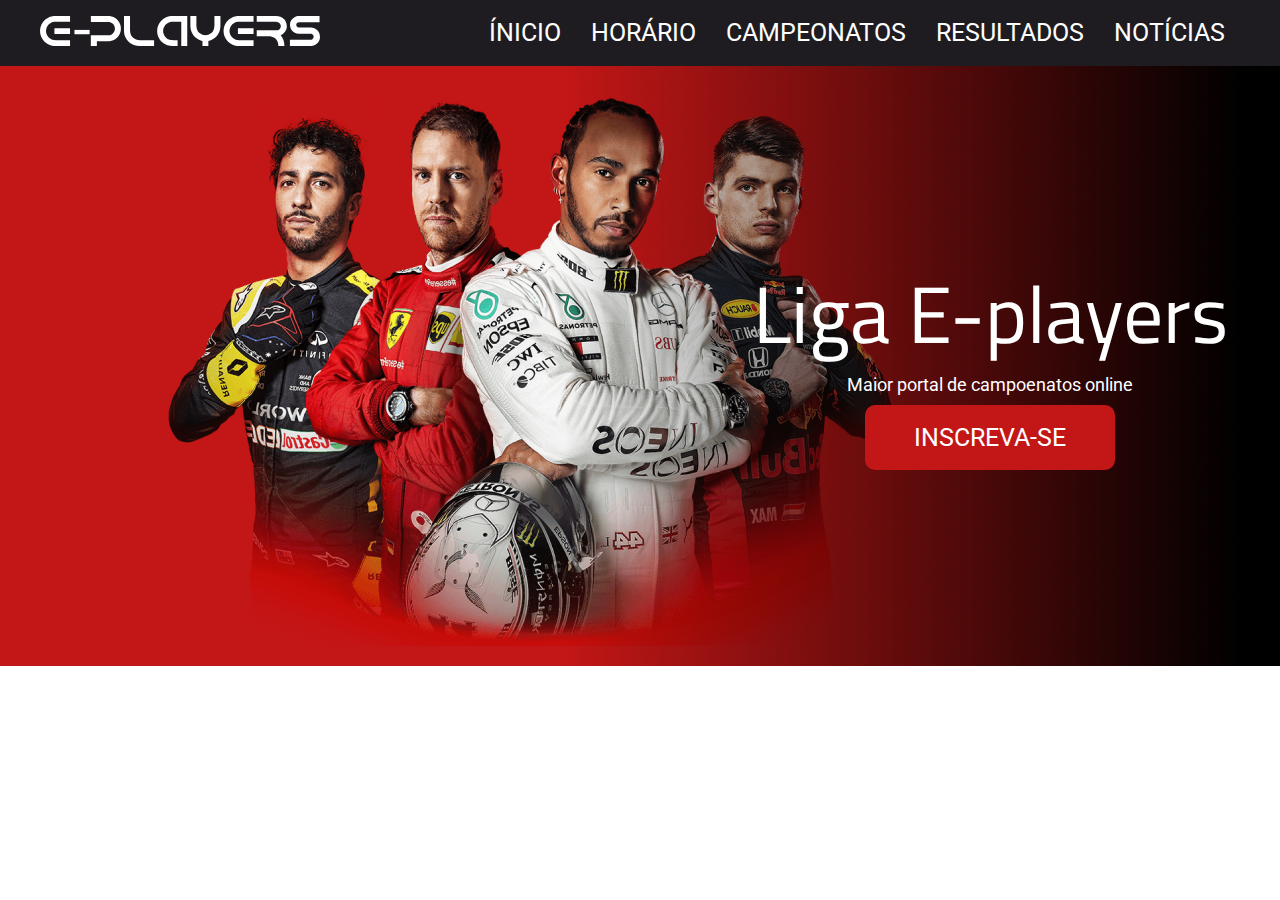
<file: SA2_ENCONTRO_REMOTO 2/index.html>
<!DOCTYPE html>
<html lang="pt_BR">

<head>
    <meta charset="UTF-8">
    <meta http-equiv="X-UA-Compatible" content="IE=edge">
    <meta name="viewport" content="width=device-width, initial-scale=1.0">
    <link rel="stylesheet" href="CSS/style.css">
    <title>E-Players</title>
</head>

<body>
    <header>
        <main class="headContainer">
            <section class="logoContainer">
                <img class="logo" src="images/logo.svg" alt="">
            </section>
            <section>
                <nav>
                    <!-- Class menu deve ser aplicada em cada "NAV" elemento pois text_decortion não herda definições-->
                    <a class="menu" href="#">Ínicio</a>
                    <a class="menu" href="#">Horário</a>
                    <a class="menu" href="#">Campeonatos</a>
                    <a class="menu" href="#">Resultados</a>
                    <a class="menu" href="#">Notícias</a>
                </nav>
            </section>
        </main>
    </header>
    <main>
        <section class="produtos">
            <div class="container-grid">
                <article class="banner-info">
                    <h1>Liga E-players</h1>
                    <p>Maior portal de campoenatos online</p>
                    <nav>
                        <a href="#">Inscreva-se</a>
                    </nav>
                </article>
            </div>
        </section>
    </main>
</body>

</html>
</file>
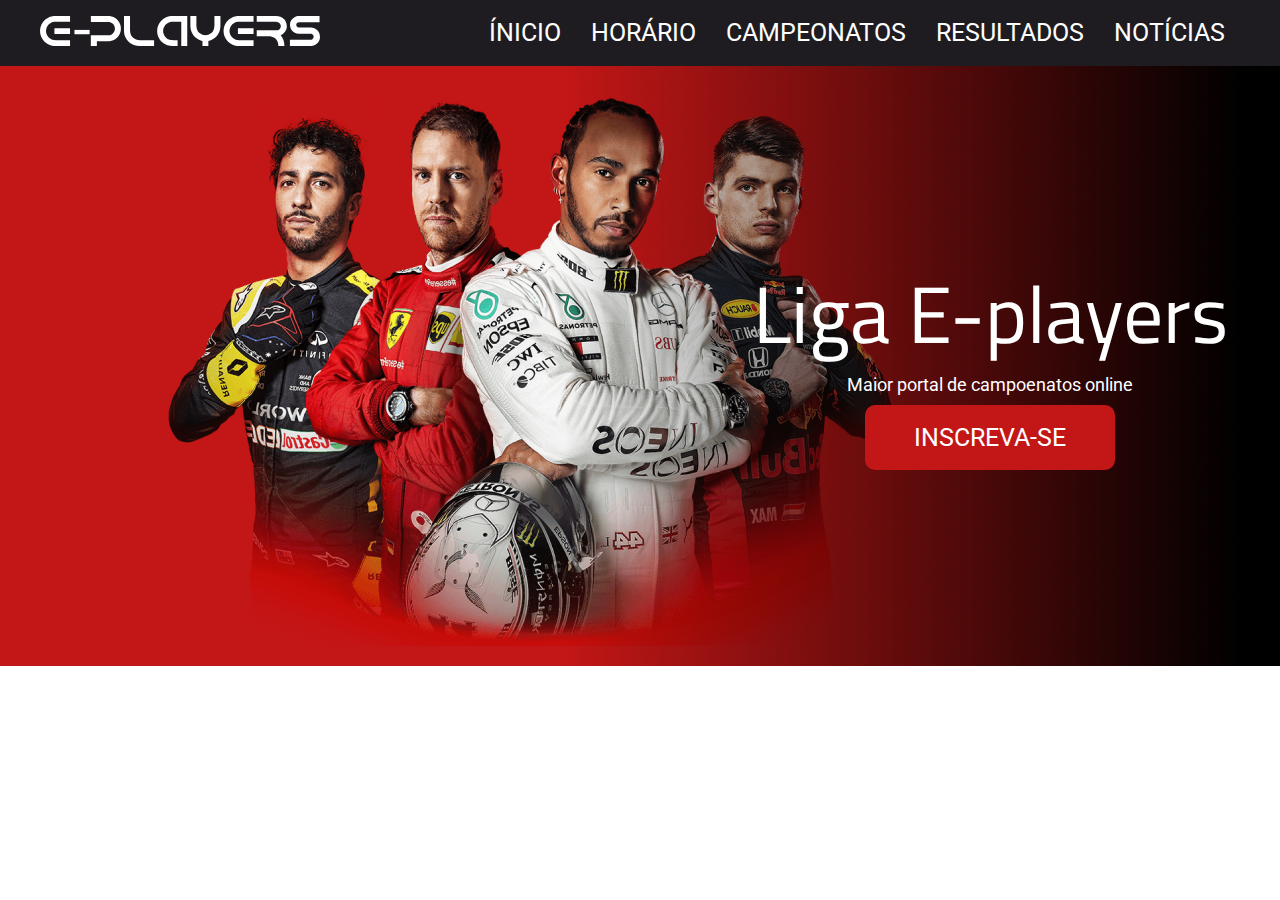
<file: SA2_ENCONTRO_REMOTO 3/index.html>
<!DOCTYPE html>
<html lang="pt_BR">

<head>
    <meta charset="UTF-8">
    <meta http-equiv="X-UA-Compatible" content="IE=edge">
    <meta name="viewport" content="width=device-width, initial-scale=1.0">
    <link rel="stylesheet" href="CSS/style.css">
    <title>E-Players</title>
</head>

<body>
    <header>
        <main class="headContainer">
            <section class="logoContainer">
                <img class="logo" src="images/logo.svg" alt="">
                <img class="imgMenu" src="images/bars.svg" alt="">
            </section>

            

            
            <section>
                <nav>
                    <!-- Class menu deve ser aplicada em cada "NAV" elemento pois text_decortion não herda definições-->
                    <a class="menu" href="#">Ínicio</a>
                    <a class="menu" href="#">Horário</a>
                    <a class="menu" href="#">Campeonatos</a>
                    <a class="menu" href="#">Resultados</a>
                    <a class="menu" href="#">Notícias</a>
                </nav>
            </section>
            
        </main>
    </header>
    <main>
        <section class="produtos">
            <div class="container-grid">
                <article class="banner-info">
                    <h1>Liga E-players</h1>
                    <p>Maior portal de campoenatos online</p>
                    <nav>
                        <a href="#">Inscreva-se</a>
                    </nav>
                </article>
            </div>
        </section>
    </main>
</body>

</html>
</file>
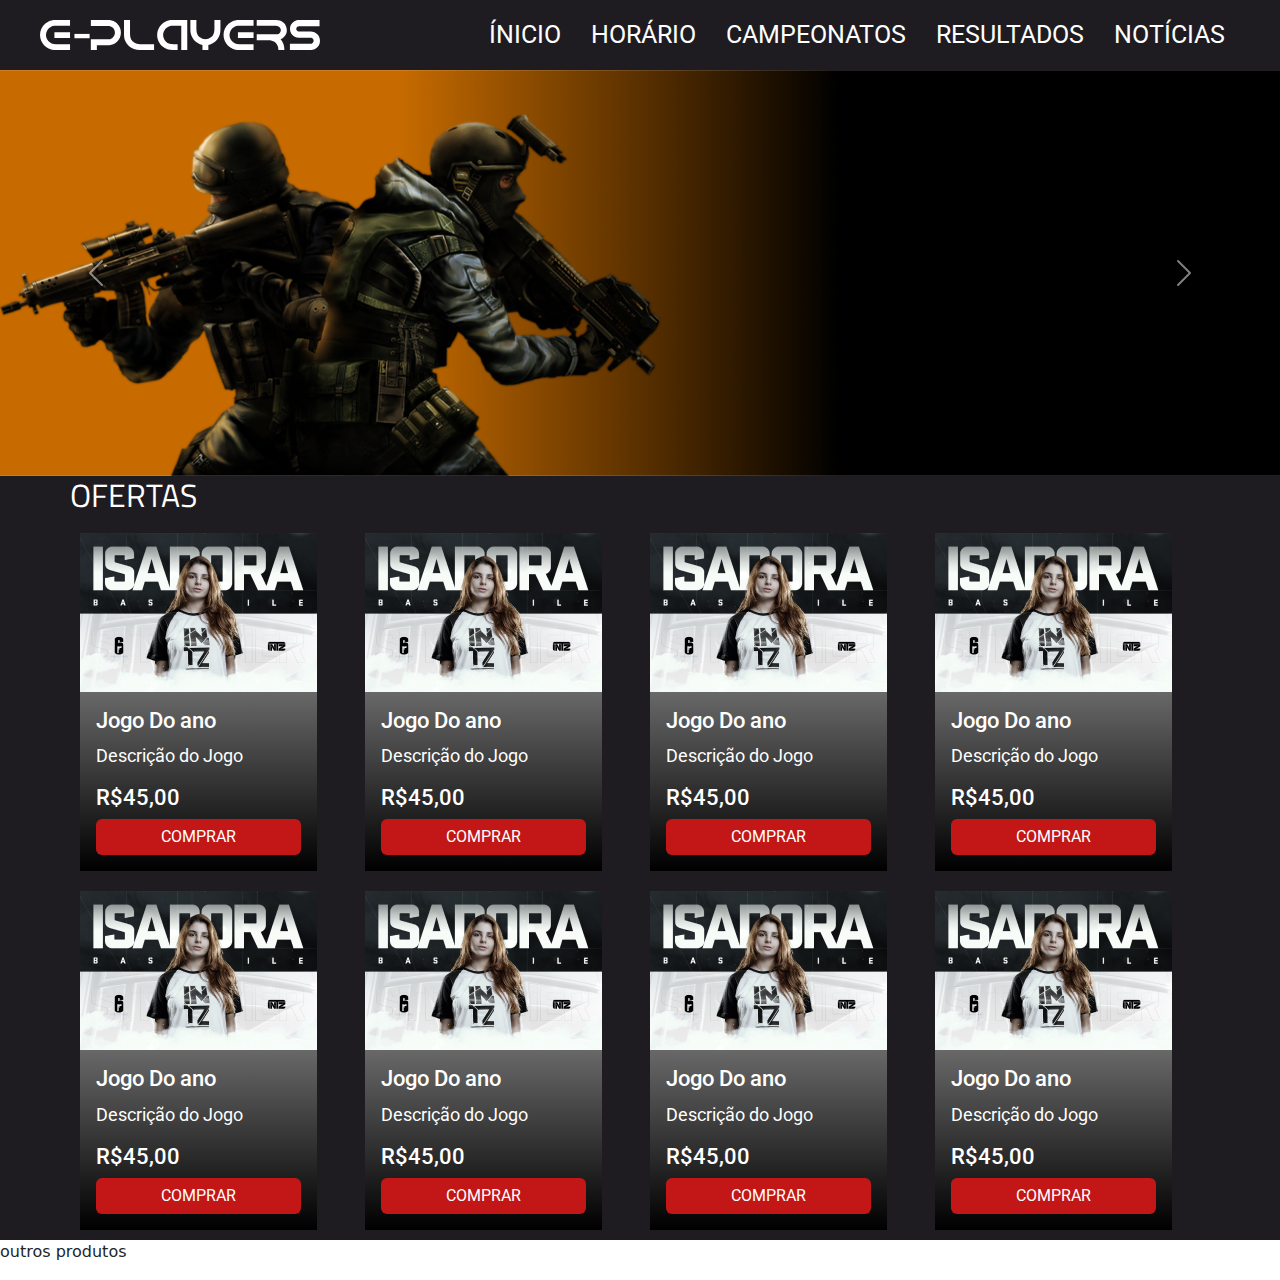
<file: SA2_ENCONTRO_REMOTO 5/index.html>
<!DOCTYPE html>
<html lang="pt_BR">

<head>
    <meta charset="UTF-8">
    <meta http-equiv="X-UA-Compatible" content="IE=edge">
    <meta name="viewport" content="width=device-width, initial-scale=1.0">

    <link rel="stylesheet" href="https://cdn.jsdelivr.net/npm/bootstrap@5.2.0/dist/css/bootstrap.min.css">

    <link rel="stylesheet" href="CSS/style.css">
    <title>E-Players</title>
</head>

<body>
    <header>
        <main class="headContainer">
            <section class="logoContainer">
                <img class="logo" src="images/logo.svg" alt="">
                <img onclick="mostrarMenu ()" class="imgMenu" src="images/bars.svg" alt="">
            </section>

            <section>
                <nav class="menuNav" id="navMenu">
                    <!-- Class menu deve ser aplicada em cada "NAV" elemento pois text_decortion não herda definições-->
                    <a class="menu" href="#">Ínicio</a>
                    <a class="menu" href="#">Horário</a>
                    <a class="menu" href="#">Campeonatos</a>
                    <a class="menu" href="#">Resultados</a>
                    <a class="menu" href="#">Notícias</a>
                </nav>
            </section>
        </main>
    </header>
    <main>

        <!-- Banner antigo flexbox -->

        <!-- <section class="produtos">
            <div class="container-grid">
                <article class="banner-info">
                    <h1>Liga E-players</h1>
                    <p>Maior portal de campoenatos online</p>
                    <nav>
                        <a href="#">Inscreva-se</a>
                    </nav>
                </article>
            </div>
        </section> -->

        <!-- Banner bootstrap -->

        <div id="carouselExampleInterval" class="carousel slide" data-bs-ride="carousel">
            <div class="carousel-inner">
                <div class="carousel-item active" data-bs-interval="1000">
                    <img src="images/banner_cs.png" class="d-block w-100" alt="...">
                </div>
                <div class="carousel-item" data-bs-interval="2000">
                    <img src="images/banner_lol.png" class="d-block w-100" alt="...">
                </div>
                <div class="carousel-item">
                    <img src="images/banner_pilotos.png" class="d-block w-100" alt="...">
                </div>
            </div>
            <button class="carousel-control-prev" type="button" data-bs-target="#carouselExampleInterval"
                data-bs-slide="prev">
                <span class="carousel-control-prev-icon" aria-hidden="true"></span>
                <span class="visually-hidden">Previous</span>
            </button>
            <button class="carousel-control-next" type="button" data-bs-target="#carouselExampleInterval"
                data-bs-slide="next">
                <span class="carousel-control-next-icon" aria-hidden="true"></span>
                <span class="visually-hidden">Next</span>
            </button>
        </div>

    </main>

    <!-- produtos bootstrap -->

<section class="produtos1">
    <div class="container">

        <div> 
            <h2 class="ofertas"> ofertas  </h2> 
        </div>

        <div class="row">
            <div class="col-12 col-md-6 col-lg-3 d-flex justify-content-center justify-content-md-start">
                <div class="card">
                    <img src="images/cardnews.jpg" class="card-img-top" alt="Ops! Sem Imagem">
                    <div class="card-body">
                      <h5 class="card-title">Jogo Do ano</h5>
                      <p class="card-text">Descrição do Jogo</p>
                      <h5 class="card-title">R$45,00</h5>
                      <a href="#" class="btn btn-primary">comprar</a>
                    </div>
                </div>  <!--fim do card-->    
            </div>
            <div class="col-12 col-md-6 col-lg-3 d-flex justify-content-center justify-content-md-start">
                <div class="card">
                    <img src="images/cardnews.jpg" class="card-img-top" alt="Ops! Sem Imagem">
                    <div class="card-body">
                      <h5 class="card-title">Jogo Do ano</h5>
                      <p class="card-text">Descrição do Jogo</p>
                      <h5 class="card-title">R$45,00</h5>
                      <a href="#" class="btn btn-primary">comprar</a>
                    </div>
                </div>  <!--fim do card-->    
            </div>
            <div class="col-12 col-md-6 col-lg-3 d-flex justify-content-center justify-content-md-start">
                <div class="card">
                    <img src="images/cardnews.jpg" class="card-img-top" alt="Ops! Sem Imagem">
                    <div class="card-body">
                      <h5 class="card-title">Jogo Do ano</h5>
                      <p class="card-text">Descrição do Jogo</p>
                      <h5 class="card-title">R$45,00</h5>
                      <a href="#" class="btn btn-primary">comprar</a>
                    </div>
                </div>  <!--fim do card-->    
            </div>
            <div class="col-12 col-md-6 col-lg-3 d-flex justify-content-center justify-content-md-start">
                <div class="card">
                    <img src="images/cardnews.jpg" class="card-img-top" alt="Ops! Sem Imagem">
                    <div class="card-body">
                      <h5 class="card-title">Jogo Do ano</h5>
                      <p class="card-text">Descrição do Jogo</p>
                      <h5 class="card-title">R$45,00</h5>
                      <a href="#" class="btn btn-primary">comprar</a>
                    </div>
                </div>  <!--fim do card-->    
            </div>
            <div class="col-12 col-md-6 col-lg-3 d-flex justify-content-center justify-content-md-start">
                <div class="card">
                    <img src="images/cardnews.jpg" class="card-img-top" alt="Ops! Sem Imagem">
                    <div class="card-body">
                      <h5 class="card-title">Jogo Do ano</h5>
                      <p class="card-text">Descrição do Jogo</p>
                      <h5 class="card-title">R$45,00</h5>
                      <a href="#" class="btn btn-primary">comprar</a>
                    </div>
                </div>  <!--fim do card-->    
            </div>
            <div class="col-12 col-md-6 col-lg-3 d-flex justify-content-center justify-content-md-start">
                <div class="card">
                    <img src="images/cardnews.jpg" class="card-img-top" alt="Ops! Sem Imagem">
                    <div class="card-body">
                      <h5 class="card-title">Jogo Do ano</h5>
                      <p class="card-text">Descrição do Jogo</p>
                      <h5 class="card-title">R$45,00</h5>
                      <a href="#" class="btn btn-primary">comprar</a>
                    </div>
                </div>  <!--fim do card-->    
            </div>
            <div class="col-12 col-md-6 col-lg-3 d-flex justify-content-center justify-content-md-start">
                <div class="card">
                    <img src="images/cardnews.jpg" class="card-img-top" alt="Ops! Sem Imagem">
                    <div class="card-body">
                      <h5 class="card-title">Jogo Do ano</h5>
                      <p class="card-text">Descrição do Jogo</p>
                      <h5 class="card-title">R$45,00</h5>
                      <a href="#" class="btn btn-primary">comprar</a>
                    </div>
                </div>  <!--fim do card-->    
            </div>
            <div class="col-12 col-md-6 col-lg-3 d-flex justify-content-center justify-content-md-start">
                <div class="card">
                    <img src="images/cardnews.jpg" class="card-img-top" alt="Ops! Sem Imagem">
                    <div class="card-body">
                      <h5 class="card-title">Jogo Do ano</h5>
                      <p class="card-text">Descrição do Jogo</p>
                      <h5 class="card-title">R$45,00</h5>
                      <a href="#" class="btn btn-primary">comprar</a>
                    </div>
                </div>  <!--fim do card-->    
            </div>
        </div> <!-- fim da linha -->
    </div> <!-- fim do container -->

</section> <!-- fim section produtos1-->
 
<p>outros produtos</p>
    
    <script src="https://cdn.jsdelivr.net/npm/bootstrap@5.2.0/dist/js/bootstrap.bundle.min.js"></script>
    <script src="JavaScript.Js"></script>
</body>

</html>
</file>
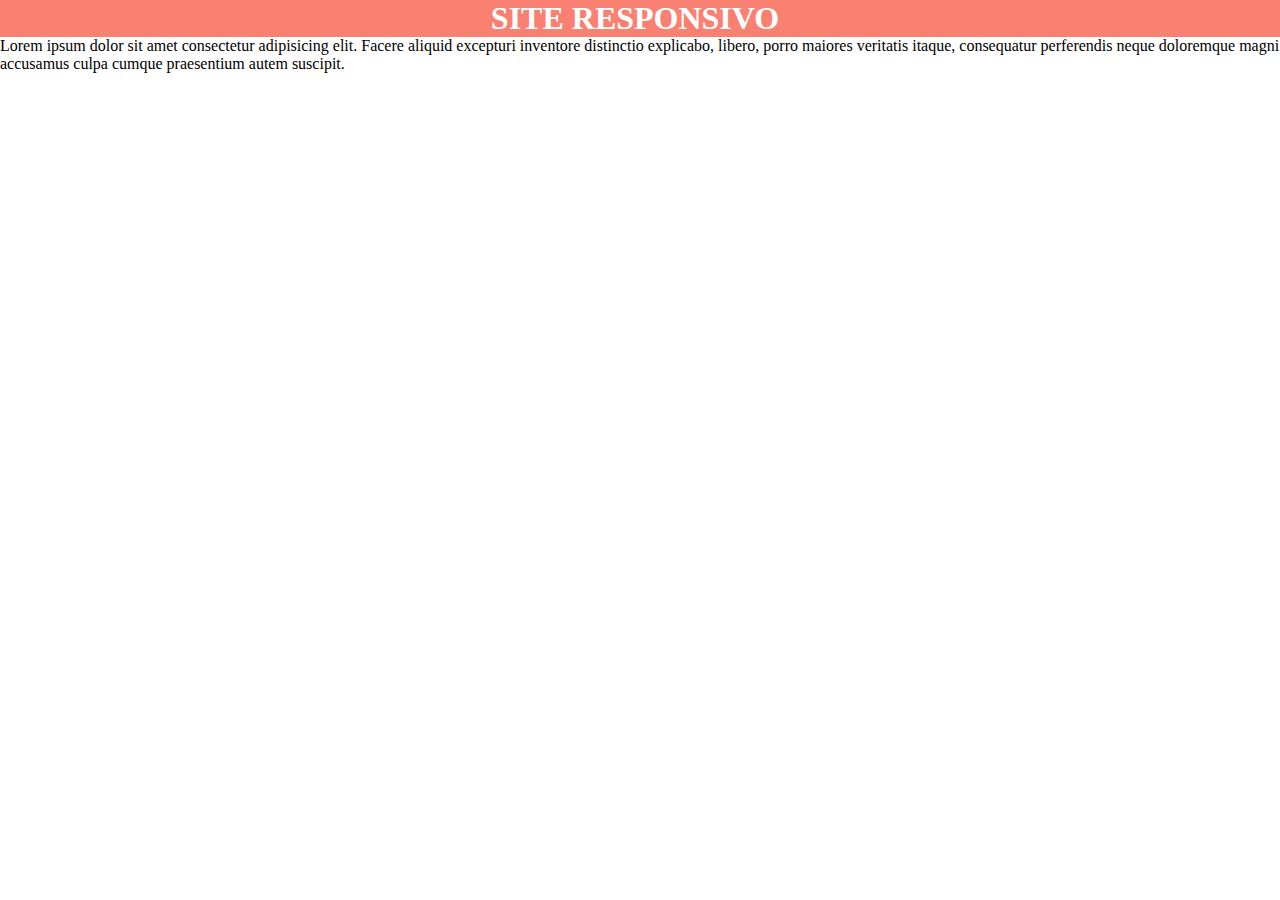
<file: SA2_ENCONTRO_REMOTO 3/exemploResponsivo.html>
<!DOCTYPE html>
<html lang="pt-br">

<head>
    <meta charset="UTF-8">
    <meta http-equiv="X-UA-Compatible" content="IE=edge">
    <meta name="viewport" content="width=device-width, initial-scale=1.0">
    <title>Site responsivo</title>
    <style>
        * {
            margin: 0;
            padding: 0;
            box-sizing: border-box;
        }

        h1 {
            text-transform: uppercase;
        }

        /* mobile first de 0px a 767px*/
        @media screen and (min-width: 320px) {
            h1 {
                text-align: center;
            }
        }

        /* tablet de 768 a 991*/
        @media screen and (min-width: 768px) {
            h1 {
                text-align: center;
            }
        }

        /* desktop de 992px a 1200px */
        @media screen and (min-width: 992px) {
            h1 {
                background-color: salmon;
                color: white;
                text-align: right;
                padding-right: 10px;
            }
        }

        /* notebook de 1200 a 1440 */
        @media screen and (min-width: 1200px) {
            h1 {
                text-align: center;
            }
        }

        /* fullhd maior que 1440px */
        @media screen and (min-width: 1440px) {
            h1 {
                text-align: center;
            }
        }
    </style>
</head>

<body>
        <header>
            <h1> Site responsivo </h1>
        </header>
        <p>Lorem ipsum dolor sit amet consectetur adipisicing elit. Facere aliquid excepturi inventore distinctio
            explicabo, libero, porro maiores veritatis itaque, consequatur perferendis neque doloremque magni accusamus
            culpa cumque praesentium autem suscipit.</p>
</body>

</html>
</file>
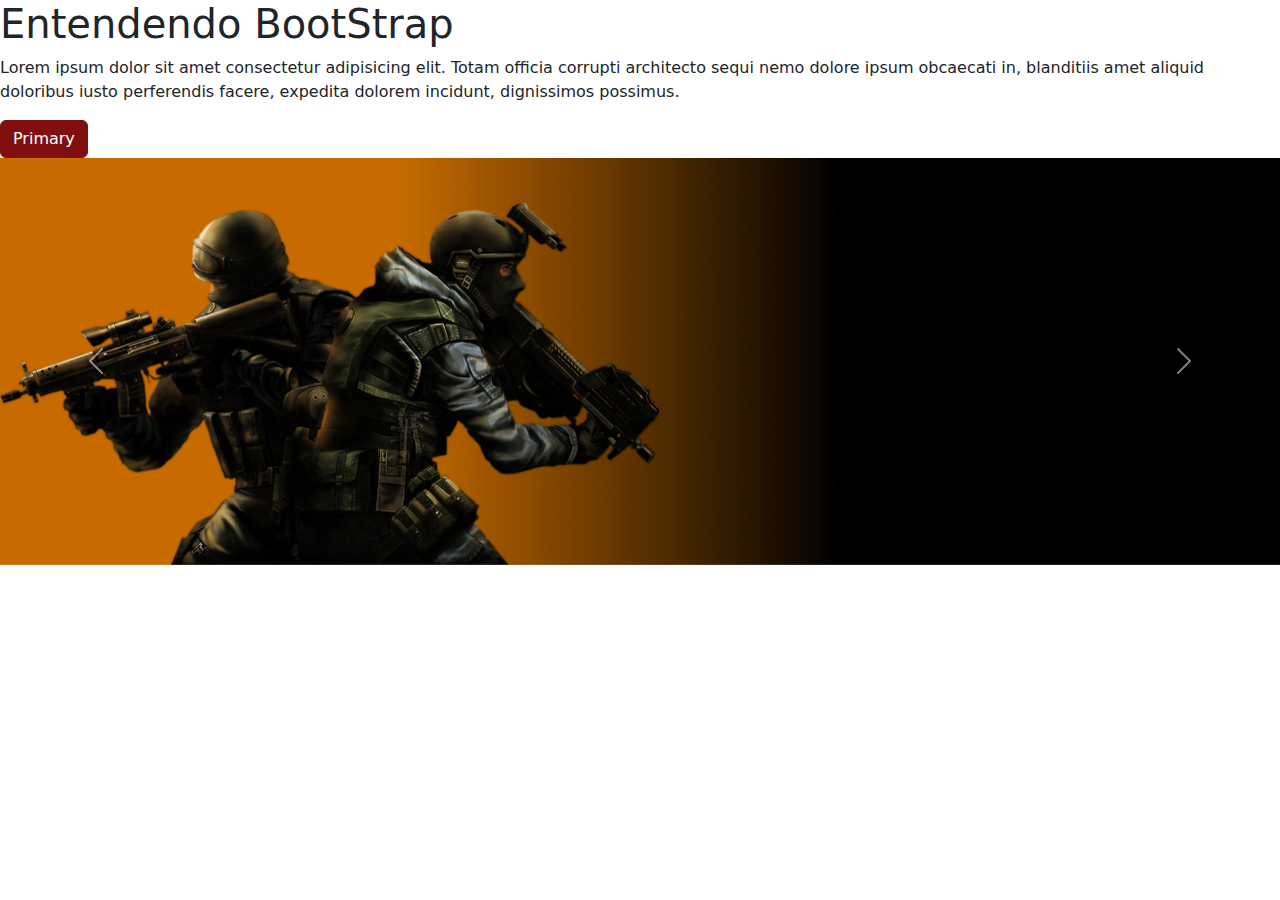
<file: SA2_ENCONTRO_REMOTO 4/bootstrap/Aprendizado.html>
<!DOCTYPE html>
<html lang="pt-br">
<head>
    <meta charset="UTF-8">
    <meta http-equiv="X-UA-Compatible" content="IE=edge">
    <meta name="viewport" content="width=device-width, initial-scale=1.0">

    <link rel="stylesheet" href="https://cdn.jsdelivr.net/npm/bootstrap@5.2.0/dist/css/bootstrap.min.css">

    <link rel="stylesheet" href="css/style.css">
    <title>Document</title>

</head>
<body>

    <h1>Entendendo BootStrap</h1>
    <p>Lorem ipsum dolor sit amet consectetur adipisicing elit. Totam officia corrupti architecto sequi nemo dolore ipsum obcaecati in, blanditiis amet aliquid doloribus iusto perferendis facere, expedita dolorem incidunt, dignissimos possimus.</p>

    <button type="button" class="btn btn-primary">Primary</button>
    
    <!-- Componente carousel -->
    <div id="carouselExampleInterval" class="carousel slide" data-bs-ride="carousel">
        <div class="carousel-inner">
          <div class="carousel-item active" data-bs-interval="10000">
            <img src="../images/banner_cs.png" class="d-block w-100" alt="...">
          </div>
          <div class="carousel-item" data-bs-interval="2000">
            <img src="../images/banner_lol.png" class="d-block w-100" alt="...">
          </div>
          <div class="carousel-item">
            <img src="../images/banner_pilotos.png" class="d-block w-100" alt="...">
          </div>
        </div>
        <button class="carousel-control-prev" type="button" data-bs-target="#carouselExampleInterval" data-bs-slide="prev">
          <span class="carousel-control-prev-icon" aria-hidden="true"></span>
          <span class="visually-hidden">Previous</span>
        </button>
        <button class="carousel-control-next" type="button" data-bs-target="#carouselExampleInterval" data-bs-slide="next">
          <span class="carousel-control-next-icon" aria-hidden="true"></span>
          <span class="visually-hidden">Next</span>
        </button>
      </div>

<script src="https://cdn.jsdelivr.net/npm/bootstrap@5.2.0/dist/js/bootstrap.bundle.min.js"></script>
</body>
</html>
</file>
<file: SA2_ENCONTRO_REMOTO 2/CSS/style.css>
/*fonte google - ROBOTO - REGULAR - 25 - PARA O MENU*/
@import url('https://fonts.googleapis.com/css2?family=Roboto&display=swap');


@font-face{
    font-family: Titilium-Regular;
    src: url(../fontes/TitilliumWeb-Regular.ttf);
}

/*CSS reset*/
*{
    margin: 0;
    padding: 0;
    box-sizing: border-box;
}


header{
    background-color:#1E1C21;
    margin: 0 auto;
    
    display: flex;
    justify-content: center;
    padding: 1em;    
}

header .headContainer{
    width: 1200px;

    display: flex;
    justify-content: space-between;
    align-items: center;
}

header .headContainer .logoContainer{
    align-items: center;
}

header .headContainer .logoContainer .logo{
    width: 280px;
}

header .headContainer nav{
    display: flex;
    justify-content: center;
    align-items: center;

    max-width: 780px;
}

header .headContainer nav .menu{
    font-family: 'Roboto';
    color: #ffffff; 
    padding: 0 15px;
    
    font-size: 25px;
    text-decoration: none; 
    text-transform: uppercase;
}

/* seção dos produtos */

.produtos{
    width: 100%;
    height: 600px;
    background-color: brown;
    background-image: url(../images/banner_pilotos.png);
    background-repeat: no-repeat;

    display: flex;
    justify-content:center;
}

.produtos .container-grid{
    display: flex;
    justify-content: flex-end;
    align-items: center;
    width: 1200px;
}

.produtos .banner-info{
    width: 500px;
    height: 250px;

    display: flex;
    flex-direction: column;
    justify-content: center;

}

.produtos .banner-info h1{
    font-family: "Titilium-Regular";
    font-size: 80px;
    font-weight: 100;
    text-align: center;
    color: white;
}

.produtos .banner-info p{
    font-family: 'Roboto';
    text-align: center;
    font-size: 18px;
    color: white;
}

.produtos .banner-info nav{
    display: flex;
    justify-content: center;
    align-items: center;
}

/* botão */
.produtos .banner-info nav a{
    width: 250px;
    height: 65px;
    margin: 10px auto;

    border-radius: 10px;
    border-style: none;

    background-color: #c31616;

    display: flex;
    justify-content: center;
    align-items: center;
    
    font-family: 'Roboto';
    font-size: 25px;
    color: white;
    text-decoration: none;
    text-transform: uppercase;
}
</file>
<file: SA2_ENCONTRO_REMOTO 3/CSS/style.css>
/*fonte google - ROBOTO - REGULAR - 25 - PARA O MENU*/
    @import url('https://fonts.googleapis.com/css2?family=Roboto&display=swap');


    @font-face{
    font-family: Titilium-Regular;
    src: url(../fontes/TitilliumWeb-Regular.ttf);
    }

    /*CSS reset*/
    *{
    margin: 0;
    padding: 0;
    box-sizing: border-box;
    }

    /* mobile first de 0px a 767px*/
    @media screen and (max-width: 767px) {
        header{
            background-color:#1E1C21;
            margin: 0 auto;
        }

        header .headContainer .logoContainer{
            display: flex;
            justify-content:space-between;
            padding: 1em;   
            
        }

        header .headContainer .logoContainer .logo{
        max-width: 230px;
        }

        header .headContainer .logoContainer .imgMenu{
            max-width: 40px;
        }

        header .headContainer nav{
            display: flex;
            flex-direction: column;
            justify-content: center;

            width: 80%;
            height: 100%;
            background-color:#c31616;
            position: absolute ;
            top: 0;
            left: 0;
            border: none;
            border-radius: 0 0 0 50px;
            opacity: 95%;
        }

        header .headContainer nav .menu{
            font-family: 'Roboto';
            color: #ffffff; 
            margin: 10px 30px;
            padding: 10px;
            
            font-size:5vw;
            text-decoration: none; 
            text-transform: uppercase;

            border-left-style: dotted;
            border-color: white;
        }

    /* seção dos produtos phone*/
    
        .produtos{
        width: 100%;
        height: 300px;

        background-color: brown;
        background-image: url(../images/banner_pilotos.png);
        background-repeat: no-repeat;
        background-size:cover;
    
        display: flex;
        justify-content:center;
        }
    
        .produtos .container-grid{
        display: flex;
        justify-content: flex-end;
        align-items: center;
        }

    .produtos .banner-info{
        width: 280px;
        height: 250px;

        display: flex;
        flex-direction: column;
        justify-content: center;

        }

    .produtos .banner-info h1{
        font-family: "Titilium-Regular";
        font-size: 40px;
        font-weight: 100;
        text-align: center;
        color: white;
        }

    .produtos .banner-info p{
        font-family: 'Roboto';
        text-align: center;
        font-size: 15px;
        color: white;
        }

    .produtos .banner-info nav{
        display: flex;
        justify-content: center;
        align-items: center;
        }

    /* botão */
    .produtos .banner-info nav a{
        width: 250px;
        height: 65px;
        margin: 10px auto;

        border-radius: 10px;
        border-style: none;

        background-color: #c31616;

        display: flex;
        justify-content: center;
        align-items: center;
        
        font-family: 'Roboto';
        font-size: 15px;
        color: white;
        text-decoration: none;
        text-transform: uppercase;
        }
    
}

    /* tablet de 768 a 991*/
    @media screen and (min-width: 768px) and (max-width: 991px){

        header{
            background-color:#1E1C21;
            margin: 0 auto;
        }

        header .headContainer .logoContainer{
            display: flex;
            justify-content:space-between;
            padding: 1em;   
            
        }

        header .headContainer .logoContainer .logo{
        max-width: 280px;
        }

        header .headContainer .logoContainer .imgMenu{
            max-width: 40px;
        }

        header .headContainer nav{
            display: flex;
            flex-direction: column;
            justify-content: center;

            width: 80%;
            height: 100%;
            background-color:#c31616;
            position: absolute ;
            top: 0;
            left: 0;
            border: none;
            border-radius: 0 0 0 50px;
            opacity: 95%;
        }

        header .headContainer nav .menu{
            font-family: 'Roboto';
            color: #ffffff; 
            margin: 10px 30px;
            padding: 10px;
            
            font-size: 5vw;
            text-decoration: none; 
            text-transform: uppercase;

            border-left-style: dotted;
            border-color: white;
        }

        /* seção dos produtos tablet */

        .produtos{ 
            width: 100%;
            height: 400px;

            background-color: brown;
            background-image: url(../images/banner_pilotos.png);
            background-repeat: no-repeat;
            background-size:cover;
        
            display: flex;
            justify-content:center;
        }

        .produtos .container-grid{
            display: flex;
            justify-content: flex-end;
            align-items: center;
        }

        .produtos .banner-info{
            width: 350px;
            height: 250px;

            display: flex;
            flex-direction: column;
            justify-content: center;

        }

        .produtos .banner-info h1{
            font-family: "Titilium-Regular";
            font-size: 50px;
            font-weight: 100;
            text-align: center;
            color: white;
        }

        .produtos .banner-info p{
            font-family: 'Roboto';
            text-align: center;
            font-size: 25px;
            color: white;
        }

        .produtos .banner-info nav{
            display: flex;
            justify-content: center;
            align-items: center;
        }

        /* botão */
        .produtos .banner-info nav a{
            width: 280px;
            height: 65px;
            margin: 10px auto;

            border-radius: 10px;
            border-style: none;

            background-color: #c31616;

            display: flex;
            justify-content: center;
            align-items: center;
            
            font-family: 'Roboto';
            font-size: 25px;
            color: white;
            text-decoration: none;
            text-transform: uppercase;
        }

    }

/* desktop de 992px a 1200px */
    @media screen and (min-width: 992px) {
    
        header{
            background-color:#1E1C21;
            margin: 0 auto;
            
            display: flex;
            justify-content: center;
            padding: 1em;    
        }

        header .headContainer{
            width: 1200px;

            display: flex;
            justify-content: space-between;
            align-items: center;
        }

        header .headContainer .logoContainer{
            align-items: center;
        }

        header .headContainer .logoContainer .logo{
            width: 280px;
        }

        header .headContainer .imgMenu{
        display: none;
        }

        header .headContainer nav{
            display: flex;
            justify-content: center;
            align-items: center;

            max-width: 780px;
        }

        header .headContainer nav .menu{
            font-family: 'Roboto';
            color: #ffffff; 
            padding: 0 15px;
            
            font-size: 25px;
            text-decoration: none; 
            text-transform: uppercase;
        }

        /* seção dos produtos */

        .produtos{
            width: 100%;
            height: 600px;
            background-color: brown;
            background-image: url(../images/banner_pilotos.png);
            background-repeat: no-repeat;

            display: flex;
            justify-content:center;
        }

        .produtos .container-grid{
            display: flex;
            justify-content: flex-end;
            align-items: center;
            width: 1200px;
        }

        .produtos .banner-info{
            width: 500px;
            height: 250px;

            display: flex;
            flex-direction: column;
            justify-content: center;

        }

        .produtos .banner-info h1{
            font-family: "Titilium-Regular";
            font-size: 80px;
            font-weight: 100;
            text-align: center;
            color: white;
        }

        .produtos .banner-info p{
            font-family: 'Roboto';
            text-align: center;
            font-size: 18px;
            color: white;
        }

        .produtos .banner-info nav{
            display: flex;
            justify-content: center;
            align-items: center;
        }

        /* botão */
        .produtos .banner-info nav a{
            width: 250px;
            height: 65px;
            margin: 10px auto;

            border-radius: 10px;
            border-style: none;

            background-color: #c31616;

            display: flex;
            justify-content: center;
            align-items: center;
            
            font-family: 'Roboto';
            font-size: 25px;
            color: white;
            text-decoration: none;
            text-transform: uppercase;
        }

    }
</file>
<file: SA2_ENCONTRO_REMOTO 5/CSS/style.css>
/*fonte google - ROBOTO - REGULAR - 25 - PARA O MENU*/
    @import url('https://fonts.googleapis.com/css2?family=Roboto&display=swap');


    @font-face{
    font-family: Titilium-Regular;
    src: url(../fontes/TitilliumWeb-Regular.ttf);
    }

    /*CSS reset*/
    *{
    margin: 0;
    padding: 0;
    box-sizing: border-box;
    }

    /* mobile first de 0px a 767px*/
    @media screen and (max-width: 767px) {
        header{
            background-color:#1E1C21;
            margin: 0 auto;
        }

        header .headContainer .logoContainer{
            display: flex;
            justify-content:space-between;
            padding: 1em 2em !important;    
        }

        header .headContainer .logoContainer .logo{
            max-width: 190px;
        }

        header .headContainer .logoContainer .imgMenu{
            max-width: 40px;
        }

        header .headContainer .menuNav{
            display: flex;
            flex-direction: column;
            justify-content: center;

            width: 80%;
            height: 100%;
            background-color: #1E1C21;

            position: absolute;
            top: 0;
            left: -80%;
            border: none;
            border-radius: 0 0 0 50px;

            opacity: 0%;

            transition: linear 0.5s; opacity: 95% 0.8s;

            z-index: 1; /* usar a opção Z-INDEX para enviar o menu por cima do elementos de bootstrap*/
        }

        header .headContainer .mostraMenu{
            left:0;
            opacity: 95%;
        }

        header .headContainer nav .menu{
            font-family: 'Roboto';
            color: #ffffff; 
            margin: 10px 30px;
            padding: 10px;
            
            font-size:5vw;
            text-decoration: none; 
            text-transform: uppercase;

            border-left-style: dotted;
            border-color: white;
        }
        

    /* seção dos produtos phone*/

        .container{
            background-color:#1E1C21;
        }

        .container h1{
            color: white;
        }

        /* antiga seção de produtos*/
    
        .produtos{
        width: 100%;
        height: 300px;

        background-color: brown;
        background-image: url(../images/banner_pilotos.png);
        background-repeat: no-repeat;
        background-size:cover;
    
        display: flex;
        justify-content:center;
        }
    
        .produtos .container-grid{
        display: flex;
        justify-content: flex-end;
        align-items: center;
        }

    .produtos .banner-info{
        width: 280px;
        height: 250px;

        display: flex;
        flex-direction: column;
        justify-content: center;

        }

    .produtos .banner-info h1{
        font-family: "Titilium-Regular";
        font-size: 40px;
        font-weight: 100;
        text-align: center;
        color: white;
        }

    .produtos .banner-info p{
        font-family: 'Roboto';
        text-align: center;
        font-size: 15px;
        color: white;
        }

    .produtos .banner-info nav{
        display: flex;
        justify-content: center;
        align-items: center;
        }

    /* botão */
    .produtos .banner-info nav a{
        width: 250px;
        height: 65px;
        margin: 10px auto;

        border-radius: 10px;
        border-style: none;

        background-color: #c31616;

        display: flex;
        justify-content: center;
        align-items: center;
        
        font-family: 'Roboto';
        font-size: 15px;
        color: white;
        text-decoration: none;
        text-transform: uppercase;
        }

        .produtos1{
            background-color: #1E1C21;
        }

        .container{

            padding:0;

        }

        .container .ofertas {
            font-family: Titilium-Regular;
            color: white;
            text-transform: uppercase;

        }

        .container .row {            
            padding:0;
            margin: 0;

        }

        .container .row .col-12 {
    
            padding:0;
            margin: 0;
            padding: 10px ;
        }

        .container .row .col-12 .card{
            
            background-image: linear-gradient(#C4C4C4,black);
            border-radius: 0;
            border-style: none;
            color: white;
            max-width: 250px;

            box-shadow: (5px 5px 5px black);             

        }
       

        .container .row .col-12 .card img{
            border-style: none;
            border-radius: 0;
        };

        .container .row .col-12 .card .card-body{
            padding:0;
            margin: 0;
            
        }

        .container .row .col-12 .card .card-body .card-title{
            font-family: 'Roboto';
            font-size: 22px;

        }

        .container .row .col-12 .card .card-body .card-text{
            font-family: 'Roboto';
            font-size: 18px;
        }
        
        .container .row .col-12 .card .card-body .btn{

            background-color: #c31616;
            border-style: none;

            width: 100%;

            text-transform: uppercase;
            font-family: 'Roboto';

        }
    
}

    /* tablet de 768 a 991*/
    @media screen and (min-width: 768px) and (max-width: 991px){

        header{
            background-color:#1E1C21;
            margin: 0 auto;
        }

        header .headContainer .logoContainer{
            display: flex;
            justify-content:space-between;
            padding: 1em 2em !important; 
            
        }   

        header .headContainer .logoContainer .logo{
            max-width: 300px;
        }

        header .headContainer .logoContainer .imgMenu{
            max-width: 60px;   
        }

        header .headContainer .menuNav{
            display: flex;
            flex-direction: column;
            justify-content: center;

            width: 80%;
            height: 100%;
            background-color: #1E1C21;

            position: absolute;
            top: 0;
            left: -80%;
            border: none;
            border-radius: 0 0 0 50px;

            opacity: 0%;

            transition: linear 0.5s; opacity: 95% 0.8s;

            z-index: 1; /* usar a opção Z-INDEX para enviar o menu por cima do elementos de bootstrap*/
        }

        header .headContainer .mostraMenu{
            left:0;
            opacity: 95%;
        }

        header .headContainer nav .menu{
            font-family: 'Roboto';
            color: #ffffff; 
            margin: 20px 80px;
            padding: 20px;
            
            font-size: 5vw;
            text-decoration: none; 
            text-transform: uppercase;

            border-left-style: dotted;
            border-color: white;
        }

        /* seção dos produtos tablet */

        .produtos{ 
            width: 100%;
            height: 400px;

            background-color: brown;
            background-image: url(../images/banner_pilotos.png);
            background-repeat: no-repeat;
            background-size:cover;
        
            display: flex;
            justify-content:center;
        }

        .produtos .container-grid{
            display: flex;
            justify-content: flex-end;
            align-items: center;
        }

        .produtos .banner-info{
            width: 350px;
            height: 250px;

            display: flex;
            flex-direction: column;
            justify-content: center;

        }

        .produtos .banner-info h1{
            font-family: "Titilium-Regular";
            font-size: 50px;
            font-weight: 100;
            text-align: center;
            color: white;
        }

        .produtos .banner-info p{
            font-family: 'Roboto';
            text-align: center;
            font-size: 25px;
            color: white;
        }

        .produtos .banner-info nav{
            display: flex;
            justify-content: center;
            align-items: center;
        }

        /* botão */
        .produtos .banner-info nav a{
            width: 280px;
            height: 65px;
            margin: 10px auto;

            border-radius: 10px;
            border-style: none;

            background-color: #c31616;

            display: flex;
            justify-content: center;
            align-items: center;
            
            font-family: 'Roboto';
            font-size: 25px;
            color: white;
            text-decoration: none;
            text-transform: uppercase;
        }

        .produtos1{
            background-color: #1E1C21;
        }

        .container{

            padding:0;

        }

        .container .ofertas {
            font-family: Titilium-Regular;
            color: white;
            text-transform: uppercase;

        }

        .container .row {            
            padding:0;
            margin: 0;

        }

        .container .row .col-12 {
    
            padding:0;
            margin: 0;
            padding: 10px ;
        }

        .container .row .col-12 .card{
            
            background-image: linear-gradient(#C4C4C4,black);
            border-radius: 0;
            border-style: none;
            color: white;
            max-width: 250px;

            box-shadow: (5px 5px 5px black);             

        }
       

        .container .row .col-12 .card img{
            border-style: none;
            border-radius: 0;
        };

        .container .row .col-12 .card .card-body{
            padding:0;
            margin: 0;
            
        }

        .container .row .col-12 .card .card-body .card-title{
            font-family: 'Roboto';
            font-size: 22px;

        }

        .container .row .col-12 .card .card-body .card-text{
            font-family: 'Roboto';
            font-size: 18px;
        }
        
        .container .row .col-12 .card .card-body .btn{

            background-color: #c31616;
            border-style: none;

            width: 100%;

            text-transform: uppercase;
            font-family: 'Roboto';

        }

    }

/* desktop de 992px a 1200px */
    @media screen and (min-width: 992px) {
    
        header{
            background-color:#1E1C21;
            margin: 0 auto;
            
            display: flex;
            justify-content: center;
            padding: 1em;    
        }

        header .headContainer{
            width: 1200px;

            display: flex;
            justify-content: space-between;
            align-items: center;
        }

        header .headContainer .logoContainer{
            align-items: center;
        }

        header .headContainer .logoContainer .logo{
            width: 280px;
        }

        header .headContainer .imgMenu{
        display: none;
        }

        header .headContainer nav{
            display: flex;
            justify-content: center;
            align-items: center;

            max-width: 780px;
        }

        header .headContainer nav .menu{
            font-family: 'Roboto';
            color: #ffffff; 
            padding: 0 15px;
            
            font-size: 25px;
            text-decoration: none; 
            text-transform: uppercase;
        }

        /* seção dos produtos */

        .produtos{
            width: 100%;
            height: 600px;
            background-color: brown;
            background-image: url(../images/banner_pilotos.png);
            background-repeat: no-repeat;

            display: flex;
            justify-content:center;
        }

        .produtos .container-grid{
            display: flex;
            justify-content: flex-end;
            align-items: center;
            width: 1200px;
        }

        .produtos .banner-info{
            width: 500px;
            height: 250px;

            display: flex;
            flex-direction: column;
            justify-content: center;

        }

        .produtos .banner-info h1{
            font-family: "Titilium-Regular";
            font-size: 80px;
            font-weight: 100;
            text-align: center;
            color: white;
        }

        .produtos .banner-info p{
            font-family: 'Roboto';
            text-align: center;
            font-size: 18px;
            color: white;
        }

        .produtos .banner-info nav{
            display: flex;
            justify-content: center;
            align-items: center;
        }

        /* botão */
        .produtos .banner-info nav a{
            width: 250px;
            height: 65px;
            margin: 10px auto;

            border-radius: 10px;
            border-style: none;

            background-color: #c31616;

            display: flex;
            justify-content: center;
            align-items: center;
            
            font-family: 'Roboto';
            font-size: 25px;
            color: white;
            text-decoration: none;
            text-transform: uppercase;
        }

        .produtos1{
            background-color: #1E1C21;
        }

        .container{

            padding:0;

        }

        .container .ofertas {
            font-family: Titilium-Regular;
            color: white;
            text-transform: uppercase;

        }

        .container .row {            
            padding:0;
            margin: 0;

        }

        .container .row .col-12 {
    
            padding:0;
            margin: 0;
            padding: 10px ;
        }

        .container .row .col-12 .card{
            
            background-image: linear-gradient(#C4C4C4,black);
            border-radius: 0;
            border-style: none;
            color: white;
            max-width: 250px;

            box-shadow: (5px 5px 5px black);             

        }
        .container .row .col-12 .card:hover{
            opacity: 60%;
        }

        .container .row .col-12 .card img{
            border-style: none;
            border-radius: 0;
        };

        .container .row .col-12 .card .card-body{
            padding:0;
            margin: 0;
            
        }

        .container .row .col-12 .card .card-body .card-title{
            font-family: 'Roboto';
            font-size: 22px;

        }

        .container .row .col-12 .card .card-body .card-text{
            font-family: 'Roboto';
            font-size: 18px;
        }
        
        .container .row .col-12 .card .card-body .btn{

            background-color: #c31616;
            border-style: none;

            width: 100%;

            text-transform: uppercase;
            font-family: 'Roboto';

        }

    }
</file>
<file: SA2_ENCONTRO_REMOTO 4/bootstrap/css/style.css>
/*CSS reset*/
*{
    margin: 0;
    padding: 0;
    box-sizing: border-box;
    }

    .btn-primary{
        background-color: rgb(130, 15, 15);
        border: 1px solid rgb(130, 15, 15);
    }

    .btn-primary:hover{
        background-color: rgb(155, 58, 58);
        border: 1px solid rgb(155, 58, 58);
    }
</file>
